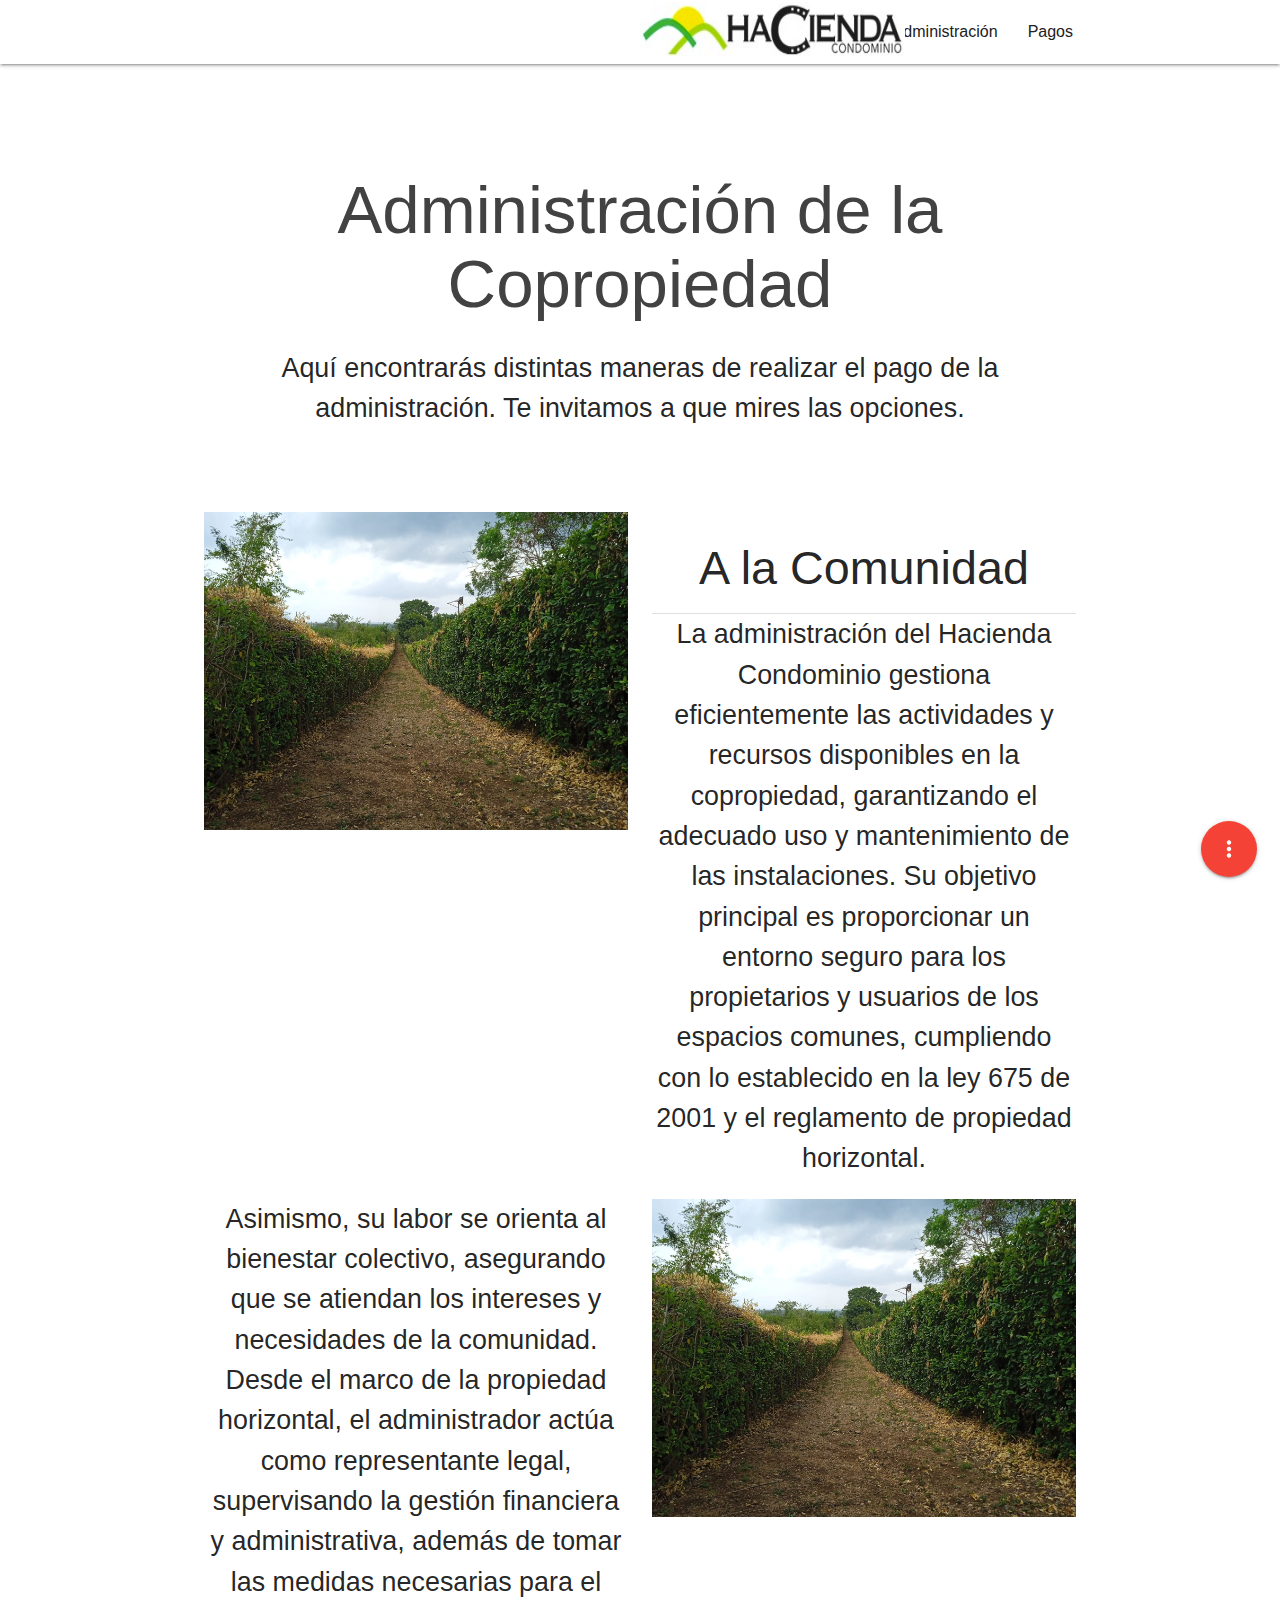
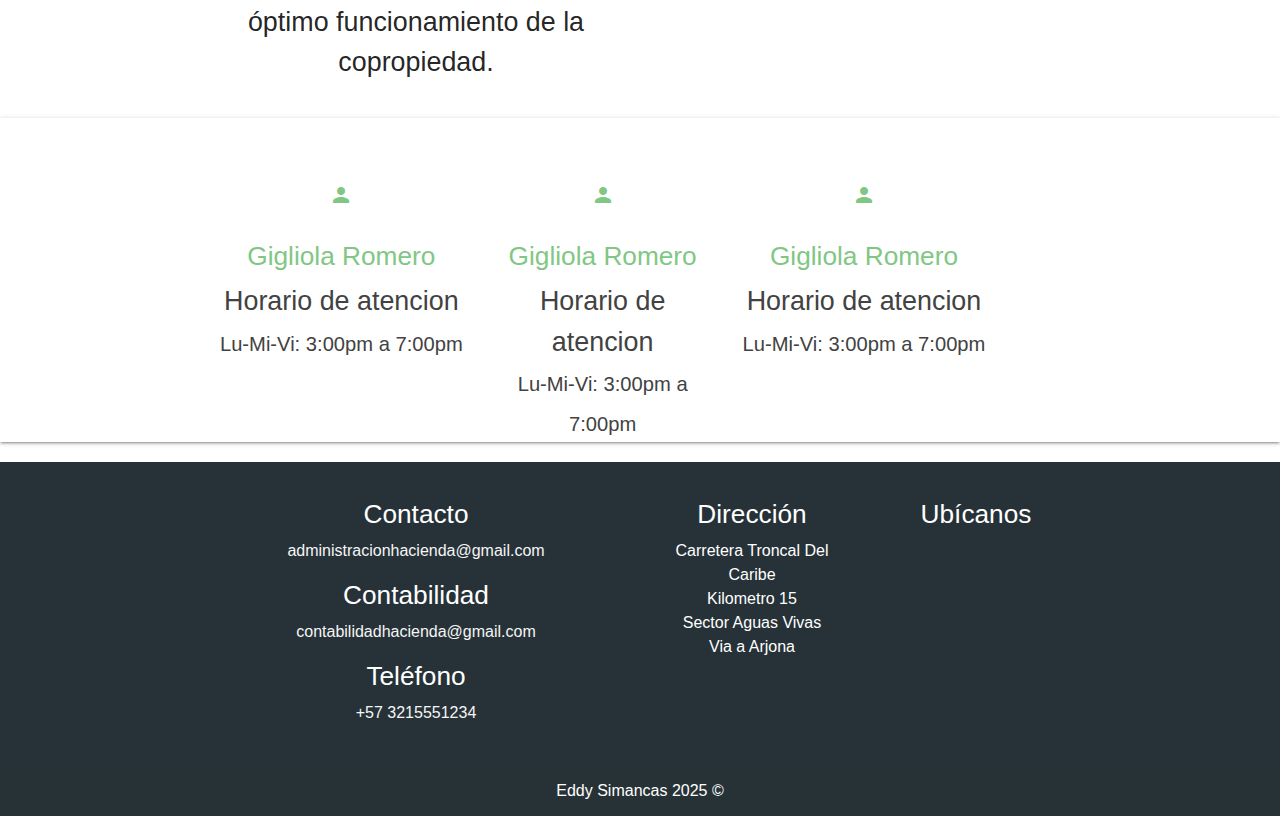
<file: administracion.html>
<!DOCTYPE html>
<html lang="en">
<head>
    <meta charset="UTF-8">
    <meta name="viewport" content="width=device-width, initial-scale=1.0">
    <link href="https://fonts.googleapis.com/icon?family=Material+Icons" rel="stylesheet">
    <link rel="stylesheet" href="./assets/css/materialize.css">
    <link rel="stylesheet" href="./assets/css/style.css">
    <title>Hacienda Condominio</title>
    <link rel="icon" type="image/jpg" href="./assets/img/lcono.jpg"/>
</head>
<body>
    <!-- Header section -->
    <header>
        <nav class="white " role="navigation">
            <div class="nav-wrapper container"><a href="index.html" class="brand-logo">
                <img class="responsive-img" src="./assets/img/logo.png" alt="Logo de la pagina web de hacienda condominio">
            </a>
              <ul class="right hide-on-med-and-down">
               <li><a class="grey-text text-darken-4" href="index.html">Inicio</a></li>
                <li><a class="grey-text text-darken-4" href="documentos.html">Documentos</a></li>
                <li><a class="grey-text text-darken-4 modal-trigger" href="administracion.html">Administración</a></li>
                <li><a class="grey-text text-darken-4" href="pagos.html">Pagos</a></li>               
              </ul>
        
              <ul id="nav-mobile" class="sidenav">
                <li><a class="grey-text text-darken-4" href="index.html">Inicio</a></li>
                <li><a class="grey-text text-darken-4" href="documentos.html">Documentos</a></li>
                <li><a class="grey-text text-darken-4" href="administracion.html">Administración</a></li>
                <li><a class="grey-text text-darken-4" href="pagos.html">Pagos</a></li>               
              </ul>
              <a href="#" data-target="nav-mobile" class="grey-text text-darken-4 sidenav-trigger"><i class="material-icons">menu</i></a>
            </div>
          </nav>
    </header>   
    <!-- Title Section -->
    <section class="section no-pad-bot hero">        
        <div class="container">
            <br><br>
            <h1 class="header center grey-text text-darken-3">Administración de la Copropiedad</h1>
             <div class="row center">
               <p class="header col s12 light flow-text">Aquí encontrarás distintas maneras de realizar el pago de la administración. Te invitamos a que mires las opciones.</p>            
             </div>         
            <br><br>              
        </div>              
    </section>
    <section class="section">
        <div class="container">
            <div class="row">
                <div class="col s12 m6">
                    <img class="responsive-img" src="./assets/img/bg.jpg" alt="">
                </div>
                <div class="col s12 m6">
                    <h3>A la Comunidad</h3>
                    <div class="divider"></div>
                    <p class="light flow-text">La administración del Hacienda Condominio gestiona eficientemente las actividades y recursos disponibles en la copropiedad, garantizando el adecuado uso y mantenimiento de las instalaciones. Su objetivo principal es proporcionar un entorno seguro para los propietarios y usuarios de los espacios comunes, cumpliendo con lo establecido en la ley 675 de 2001 y el reglamento de propiedad horizontal.</p>
                </div>
            </div>
            <div class="row">
                <div class="col s12 m6">
                    <p class="light flow-text">Asimismo, su labor se orienta al bienestar colectivo, asegurando que se atiendan los intereses y necesidades de la comunidad. Desde el marco de la propiedad horizontal, el administrador actúa como representante legal, supervisando la gestión financiera y administrativa, además de tomar las medidas necesarias para el óptimo funcionamiento de la copropiedad.</p>
                </div>
                <div class="col s12 m6">
                    <img class="responsive-img" src="./assets/img/bg.jpg" alt="">
                </div>                
            </div>
        </div>
    </section>
    <section class="administracion z-depth-1">
        <div class="container">
            <div class="row">
                <div class="col s12 m4">
                    <div class="icon-block">
                        <h2 class="center green-text text-lighten-2"><i class="material-icons">person</i></h2>
                        <h5 class="center green-text text-lighten-2">Gigliola Romero</h5>                         
                        <p class="light center grey-text text-darken-3 flow-text">
                            Horario de atencion
                            <br>
                            <small>Lu-Mi-Vi: 3:00pm a 7:00pm </small>
                        </p>                       
                    </div>
                </div>
                <div class="col s12 m4 l3">
                    <div class="icon-block">
                        <h2 class="center green-text text-lighten-2"><i class="material-icons">person</i></h2>
                        <h5 class="center green-text text-lighten-2">Gigliola Romero</h5>                         
                        <p class="light center grey-text text-darken-3 flow-text">
                            Horario de atencion
                            <br>
                            <small>Lu-Mi-Vi: 3:00pm a 7:00pm </small>
                        </p>                      
                    </div>
                </div>
                <div class="col s12 m4">
                    <div class="icon-block">
                        <h2 class="center green-text text-lighten-2"><i class="material-icons">person</i></h2>
                        <h5 class="center green-text text-lighten-2">Gigliola Romero</h5>                         
                        <p class="light center grey-text text-darken-3 flow-text">
                            Horario de atencion
                            <br>
                            <small>Lu-Mi-Vi: 3:00pm a 7:00pm </small>
                        </p>                       
                    </div>
                </div>
            </div>

        </div>
    </section>
    
    
   
   

     <div class="fixed-action-btn">
        <a class="btn-floating btn-large red">
          <i class="large material-icons">more_vert</i>
        </a>
        <ul>
          <li><a href="#modal1" data-position="left" data-tooltip="Miembros del Consejo" class="btn tooltipped btn-floating modal-trigger red"><i class="material-icons">group</i></a></li>
          <li><a href="#modal2" data-position="left" data-tooltip="Directorio del Sector" class="btn modal-trigger tooltipped btn-floating yellow darken-1"><i class="material-icons">store_mall_directory</i></a></li>
          <li><a href="#modal3" data-position="left" data-tooltip="Puerta de Ingreso" class="btn tooltipped btn-floating green modal-trigger"><i class="material-icons">directions_car</i></a></li>
          <li><a data-position="left" data-tooltip="Anuncios Parroquiales" class="btn tooltipped btn-floating blue"><i class="material-icons">dvr</i></a></li>
        </ul>
     </div>
    
    <!-- Modal Consejo -->
  <div id="modal1" class="modal modal bottom-sheet">
    <div class="modal-content">
      <h4>Miembros del Consejo</h4>
      <ul class="collection">
        <li class="collection-item avatar">
          <img src="./assets/img/avatar_female.png" alt="" class="circle">
          <span class="title">Milena Casadiegos</span>
          <p>Presidenta del Consejo</p>          
        </li>
        <li class="collection-item avatar">
          <img src="./assets/img/avatar_male.png" alt="" class="circle">
          <span class="title">Alfonso Simancas</span>
          <p>Consejero</p>        
        </li>
        <li class="collection-item avatar">
          <img src="./assets/img/avatar_male.png" alt="" class="circle">
          <span class="title">Lupita Rios</span>
          <p>Consejera</p>
        </li>
        <li class="collection-item avatar">
         <img src="./assets/img/avatar_male.png" alt="" class="circle">
          <span class="title">Felipe (El Perro)</span>
          <p>Consejero</p>        
        </li>
      </ul>
    </div>    
  </div>
  <!-- Modal Directorio -->
   <div id="modal2" class="modal paginas-amarillas">
    <div class="modal-content">      
      <h4>Restaurantes</h4>
      <ul class="collection">
        <li class="collection-item avatar">
          <img src="./assets/img/pizza.png" alt="icono de pizzeria" class="circle">
          <span class="title"><strong>Pizzeria Portobello</strong></span>                
          <p>Telefono: 6561606</p>          
        </li>
         <li class="collection-item avatar">
          <img src="./assets/img/pizza.png" alt="icono de pizzeria" class="circle">
          <span class="title"><strong>Pizzeria la Granjita</strong></span>                
          <p>Telefono: 315-645-0039</p>          
        </li>
      </ul>
     <h4>Salud</h4>
      <ul class="collection">
        <li class="collection-item avatar">
          <img src="./assets/img/hospital.png" alt="icono de pizzeria" class="circle">
          <span class="title"><strong>Drogería La Botica</strong></span>                
          <p>Telefono: 6561606</p>          
        </li>
        <li class="collection-item avatar">
          <img src="./assets/img/cruz_azul.png" alt="icono de Veterinaria cruz azul" class="circle">
          <span class="title"><strong>Veterinaria Cruz Azul</strong></span>                
          <p>Telefono: 304-348-0032</p>          
        </li>
        <li class="collection-item avatar">
          <img src="./assets/img/pet_city.png" alt="icono de Veterinaria Pet City" class="circle">
          <span class="title"><strong>Veterinaria Pet city</strong></span>                
          <p>Telefono: 301-481-8570</p>          
        </li>
      </ul>
    
       <h4>Hogar</h4>
      <ul class="collection">
        <li class="collection-item avatar">
          <img src="./assets/img/ferreteria.png" alt="icono de ferreteria" class="circle">
          <span class="title"><strong>Ferreteria De Jesus</strong></span>                
          <p>Telefono: 300-691-3941</p>          
        </li>
      </ul>
     
    </div>
    <div class="modal-footer">
      <a href="#!" class="modal-close waves-effect waves-green btn-flat">Cerrar</a>
    </div>
  </div>
  <!-- Modal Porteria de Ingreso -->
    <div id="modal3" class="modal">
    <div class="modal-content">
      <article id="puerta_ingreso"></article>    
    </div>
    <div class="modal-footer">
      <a href="#!" class="modal-close waves-effect waves-green btn-flat">Cerrar</a>
    </div>
  </div>
    <footer class="page-footer blue-grey darken-4">
        <div class="container">
          <div class="row">
            <div class="col l6 s12">
              <h5 class="white-text">Contacto</h5>
              <p class="grey-text text-lighten-4">administracionhacienda@gmail.com</p>  
              <h5 class="white-text">Contabilidad</h5>
              <p class="grey-text text-lighten-4">contabilidadhacienda@gmail.com</p> 
              <h5 class="white-text">Teléfono</h5>
              <p class="grey-text text-lighten-4">+57 3215551234</p>
            </div>
            <div class="col l3 s12">
              <h5 class="white-text">Dirección</h5>
              <ul>
                <li class="white-text">Carretera Troncal Del Caribe</li>
                <li class="white-text">Kilometro 15</li>
                <li class="white-text">Sector Aguas Vivas</li>
                <li class="white-text">Via a Arjona</li>
              </ul>
            </div>
            <div class="col l3 s12">
              <h5 class="white-text">Ubícanos</h5>
              <iframe src="https://www.google.com/maps/embed?pb=!1m18!1m12!1m3!1d5551.6608249855935!2d-75.38317506367126!3d10.292410138644955!2m3!1f0!2f0!3f0!3m2!1i1024!2i768!4f13.1!3m3!1m2!1s0x8ef6207cf1e75789%3A0xe797fca4fbbe403d!2sHacienda%20Condominio!5e0!3m2!1ses-419!2sco!4v1745722553263!5m2!1ses-419!2sco" width="250" height="200" style="border:0;" allowfullscreen="" loading="lazy" referrerpolicy="no-referrer-when-downgrade"></iframe>
            </div>
          </div>    
        </div>
        <div class="footer-copyright">
          <div class="container">
            <p class="white-text">Eddy Simancas 2025 &copy;</p>
          </div>
        </div>
      </footer>
    






    <!-- Script files -->
    <script src="./assets/js/jquery-3.7.1.min.js"></script>
    <script src="./assets/js/materialize.js"></script>
    <script src="./assets/js/init.js"></script>

</body>
</html>
</file>
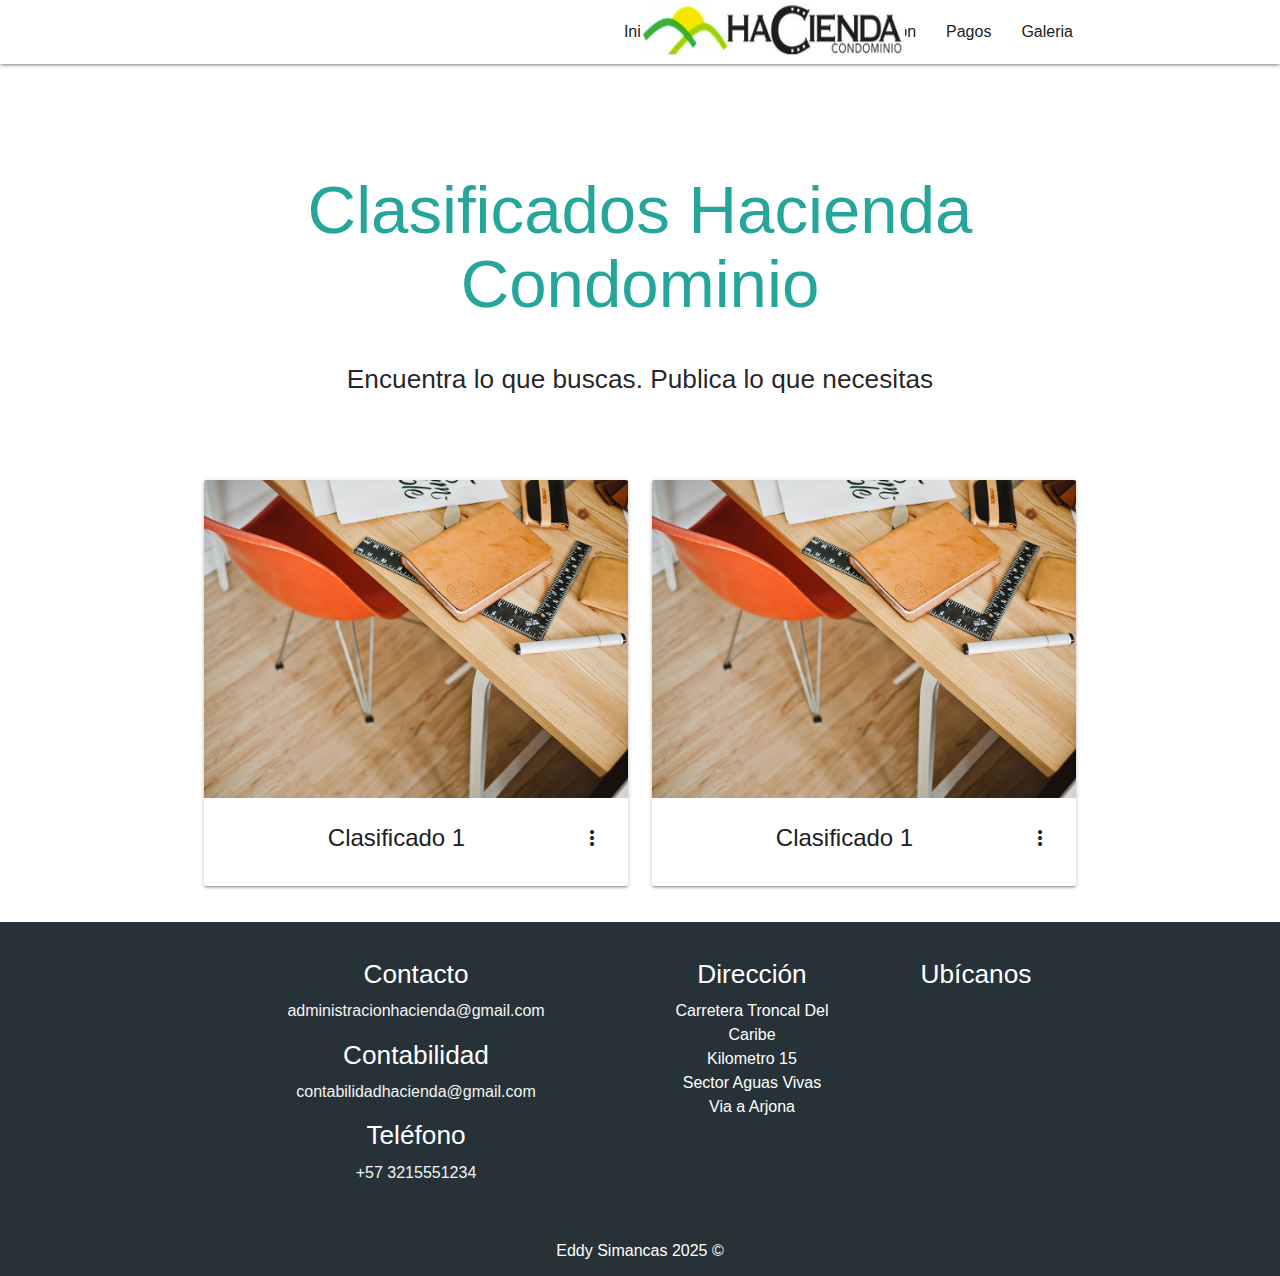
<file: clasificados.html>
<!DOCTYPE html>
<html lang="es">
  <head>
      <meta charset="UTF-8">
      <meta name="viewport" content="width=device-width, initial-scale=1.0">
      <link href="https://fonts.googleapis.com/icon?family=Material+Icons" rel="stylesheet">
      <link rel="stylesheet" href="./assets/css/materialize.css">
      <link rel="stylesheet" href="./assets/css/style.css">
      <title>Hacienda Condominio</title>
      <link rel="icon" type="image/jpg" href="./assets/img/lcono.jpg"/>
  </head>
  <body>
     <!-- Header section -->
    <header>
        <nav class="white " role="navigation">
            <div class="nav-wrapper container"><a href="index.html" class="brand-logo">
                <img class="responsive-img" src="./assets/img/logo.png" alt="Logo de la pagina web de hacienda condominio">
            </a>
              <ul class="right hide-on-med-and-down">
                <li><a class="grey-text text-darken-4" href="index.html">Inicio</a></li>
                <li><a class="grey-text text-darken-4" href="documentos.html">Documentos</a></li>
                <li><a class="grey-text text-darken-4 modal-trigger" href="administracion.html">Administración</a></li>
                <li><a class="grey-text text-darken-4" href="pagos.html">Pagos</a></li>        
                <li><a class="grey-text text-darken-4" href="galeria.html">Galeria</a></li>           
              </ul>
        
              <ul id="nav-mobile" class="sidenav">
                <li><a class="grey-text text-darken-4" href="index.html">Inicio</a></li>
                <li><a class="grey-text text-darken-4" href="documentos.html">Documentos</a></li>
                <li><a class="grey-text text-darken-4" href="administracion.html">Administración</a></li>
                <li><a class="grey-text text-darken-4" href="pagos.html">Pagos</a></li>        
                <li><a class="grey-text text-darken-4" href="galeria.html">Galeria</a></li>       
              </ul>
              <a href="#" data-target="nav-mobile" class="grey-text text-darken-4 sidenav-trigger"><i class="material-icons">menu</i></a>
            </div>
          </nav>
    </header>   
    <section class="section no-pad-bot" id="index-banner">     
        <div class="container">
          <br><br>
          <h1 class="header center teal-text text-lighten-1">Clasificados Hacienda Condominio</h1>
          <div class="row center">
            <h5 class="header col s12 light">Encuentra lo que buscas. Publica lo que necesitas</h5>            
          </div>         
          <br><br>       
        </div>    
    </section>
    <section>
      <div class="container">
        <div class="row">
          <div class="col s12 m6 l6">
              <div class="card">
                <div class="card-image waves-effect waves-block waves-light">
                  <img class="activator" src="./assets/img/office.jpg">
                </div>
                <div class="card-content">
                  <span class="card-title activator grey-text text-darken-4">Clasificado 1<i class="material-icons right">more_vert</i></span>                 
                </div>
                <div class="card-reveal">
                  <span class="card-title grey-text text-darken-4">Clasificado 1<i class="material-icons right">close</i></span>
                  <p>Here is some more information about this product that is only revealed once clicked on.</p>
                </div>
              </div>
          </div>
          <div class="col s12 m6 l6">
              <div class="card">
                <div class="card-image waves-effect waves-block waves-light">
                  <img class="activator" src="./assets/img/office.jpg">
                </div>
                <div class="card-content">
                  <span class="card-title activator grey-text text-darken-4">Clasificado 1<i class="material-icons right">more_vert</i></span>                 
                </div>
                <div class="card-reveal">
                  <span class="card-title grey-text text-darken-4">Clasificado 1<i class="material-icons right">close</i></span>
                  <p>Here is some more information about this product that is only revealed once clicked on.</p>
                </div>
              </div>
          </div>
        </div>
      </div>
    </section>
    <footer class="page-footer blue-grey darken-4">
        <div class="container">
          <div class="row">
            <div class="col l6 s12">
              <h5 class="white-text">Contacto</h5>
              <p class="grey-text text-lighten-4">administracionhacienda@gmail.com</p>  
              <h5 class="white-text">Contabilidad</h5>
              <p class="grey-text text-lighten-4">contabilidadhacienda@gmail.com</p> 
              <h5 class="white-text">Teléfono</h5>
              <p class="grey-text text-lighten-4">+57 3215551234</p>
            </div>
            <div class="col l3 s12">
              <h5 class="white-text">Dirección</h5>
              <ul>
                <li class="white-text">Carretera Troncal Del Caribe</li>
                <li class="white-text">Kilometro 15</li>
                <li class="white-text">Sector Aguas Vivas</li>
                <li class="white-text">Via a Arjona</li>
              </ul>
            </div>
            <div class="col l3 s12">
              <h5 class="white-text">Ubícanos</h5>
              <iframe src="https://www.google.com/maps/embed?pb=!1m18!1m12!1m3!1d5551.6608249855935!2d-75.38317506367126!3d10.292410138644955!2m3!1f0!2f0!3f0!3m2!1i1024!2i768!4f13.1!3m3!1m2!1s0x8ef6207cf1e75789%3A0xe797fca4fbbe403d!2sHacienda%20Condominio!5e0!3m2!1ses-419!2sco!4v1745722553263!5m2!1ses-419!2sco" width="250" height="200" style="border:0;" allowfullscreen="" loading="lazy" referrerpolicy="no-referrer-when-downgrade"></iframe>
            </div>
          </div>    
        </div>
        <div class="footer-copyright">
          <div class="container">
            <p class="white-text">Eddy Simancas 2025 &copy;</p>
          </div>
        </div>
      </footer>

    
    <!-- Script files -->
    <script src="./assets/js/jquery-3.7.1.min.js"></script>
    <script src="./assets/js/materialize.js"></script>
    <script src="./assets/js/init.js"></script>
  </body>
</html>
</file>
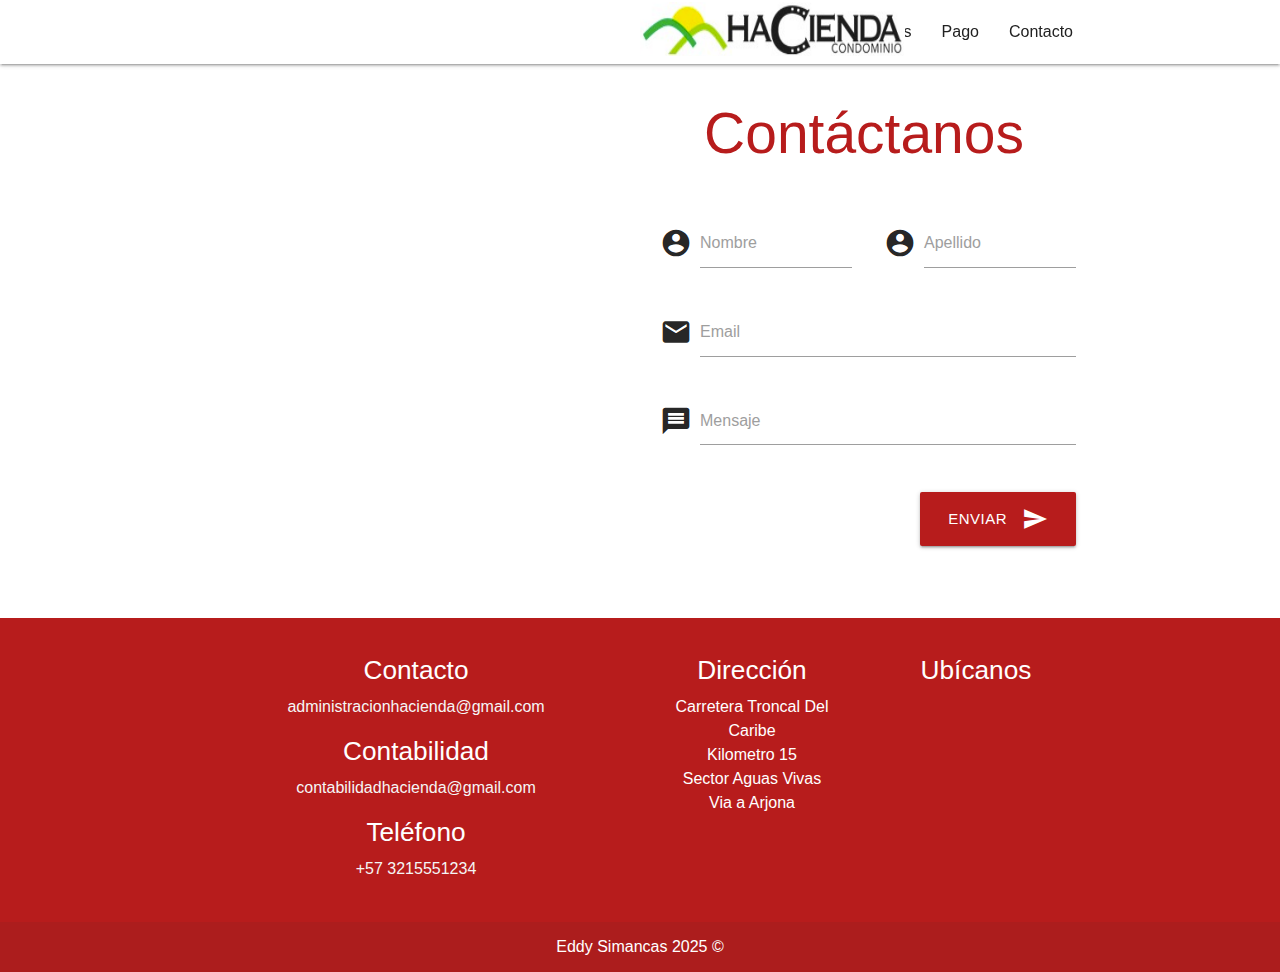
<file: contacto.html>
<!DOCTYPE html>
<html lang="es">
<head>
    <meta charset="UTF-8">
    <meta name="viewport" content="width=device-width, initial-scale=1.0">
    <link href="https://fonts.googleapis.com/icon?family=Material+Icons" rel="stylesheet">
    <link rel="stylesheet" href="./assets/css/materialize.css">
    <link rel="stylesheet" href="./assets/css/style.css">
    <title>Hacienda Condominio</title>
    <link rel="icon" type="image/jpg" href="./assets/img/lcono.jpg"/>
</head>
<body>
    <!-- Header section -->
    <header class="navbar-fixed">
        <nav class="white" role="navigation">
            <div class="nav-wrapper container"><a href="index.html" class="brand-logo">
                <img class="responsive-img" src="./assets/img/logo.png" alt="Logo de la pagina web de hacienda condominio">
            </a>
              <ul class="right hide-on-med-and-down">
                <li><a class="grey-text text-darken-4" href="index.html">Inicio</a></li>
                <li><a class="grey-text text-darken-4" href="noticias.html">Noticias</a></li>
                <li><a class="grey-text text-darken-4" href="pagos.html">Pago</a></li>
                <li><a class="grey-text text-darken-4" href="contacto.html">Contacto</a></li>
              </ul>
        
              <ul id="nav-mobile" class="sidenav">
                <li><a class="grey-text text-darken-4" href="index.html">Inicio</a></li>
                <li><a class="grey-text text-darken-4" href="noticias.html">Noticias</a></li>
                <li><a class="grey-text text-darken-4" href="pagos.html">Pago</a></li>
                <li><a class="grey-text text-darken-4" href="contacto.html">Contacto</a></li>
              </ul>
              <a href="#" data-target="nav-mobile" class="grey-text text-darken-4 sidenav-trigger"><i class="material-icons">menu</i></a>
            </div>
          </nav>
    </header>
    <main>
      <div class="container">
        <div class="row">
          <div class="col s12 m6 contact-container hide-on-small-only">
          
          </div>
          <div class="col s12 m6">
            <h2 class="red-text text-darken-4">Contáctanos</h2>
            <form class="section contact-form" action="#" method="POST">
              <div class="row">
                  <div class="input-field col s12 m6">
                      <i class="material-icons prefix">account_circle</i>
                      <input type="text" id="nombre" class="validate" required>
                      <label for="nombre">Nombre</label>                        
                  </div>                    
                  <div class="input-field col s12 m6">
                      <i class="material-icons prefix">account_circle</i>
                      <input type="text" id="apellido" class="validate" required>
                      <label for="apellido">Apellido</label>
                  </div>
                  <div class="input-field col s12">
                      <i class="material-icons prefix">email</i>
                      <input type="email" id="email" class="validate" required>
                      <label for="email">Email</label>
                  </div>
                  <div class="input-field col s12">
                      <i class="material-icons prefix">message</i>
                      <textarea id="mensaje" name="mensaje" class="materialize-textarea"></textarea>
                      <label for="mensaje">Mensaje</label>
                  </div>
                  <div class="input-field col s12 right-align">
                      <button class="red darken-4 btn waves-effect waves-light btn-large" type="submit" name="action">Enviar
                          <i class=" material-icons right">send</i>
                      </button>
                  </div>
              </div>                    
          </form>
          </div>       
        </div>
      </div>
    </main>
    
    
    <!-- footer design -->
    <footer class="page-footer red darken-4">
        <div class="container">
          <div class="row">
            <div class="col l6 s12">
              <h5 class="white-text">Contacto</h5>
              <p class="grey-text text-lighten-4">administracionhacienda@gmail.com</p>  
              <h5 class="white-text">Contabilidad</h5>
              <p class="grey-text text-lighten-4">contabilidadhacienda@gmail.com</p> 
              <h5 class="white-text">Teléfono</h5>
              <p class="grey-text text-lighten-4">+57 3215551234</p>

            </div>
            <div class="col l3 s12">
              <h5 class="white-text">Dirección</h5>
              <ul>
                <li class="white-text">Carretera Troncal Del Caribe</li>
                <li class="white-text">Kilometro 15</li>
                <li class="white-text">Sector Aguas Vivas</li>
                <li class="white-text">Via a Arjona</li>
              </ul>
            </div>
            <div class="col l3 s12">
              <h5 class="white-text">Ubícanos</h5>
              <iframe src="https://www.google.com/maps/embed?pb=!1m18!1m12!1m3!1d5551.6608249855935!2d-75.38317506367126!3d10.292410138644955!2m3!1f0!2f0!3f0!3m2!1i1024!2i768!4f13.1!3m3!1m2!1s0x8ef6207cf1e75789%3A0xe797fca4fbbe403d!2sHacienda%20Condominio!5e0!3m2!1ses-419!2sco!4v1745722553263!5m2!1ses-419!2sco" width="250" height="200" style="border:0;" allowfullscreen="" loading="lazy" referrerpolicy="no-referrer-when-downgrade"></iframe>
            </div>
          </div>    
        </div>
        <div class="footer-copyright">
          <div class="container">
            <p class="white-text">Eddy Simancas 2025 &copy;</p>
          </div>
        </div>
      </footer>
    






    <!-- Script files -->
    <script src="./assets/js/jquery-3.7.1.min.js"></script>
    <script src="./assets/js/materialize.js"></script>
    <script src="./assets/js/init.js"></script>

</body>
</html>
</file>
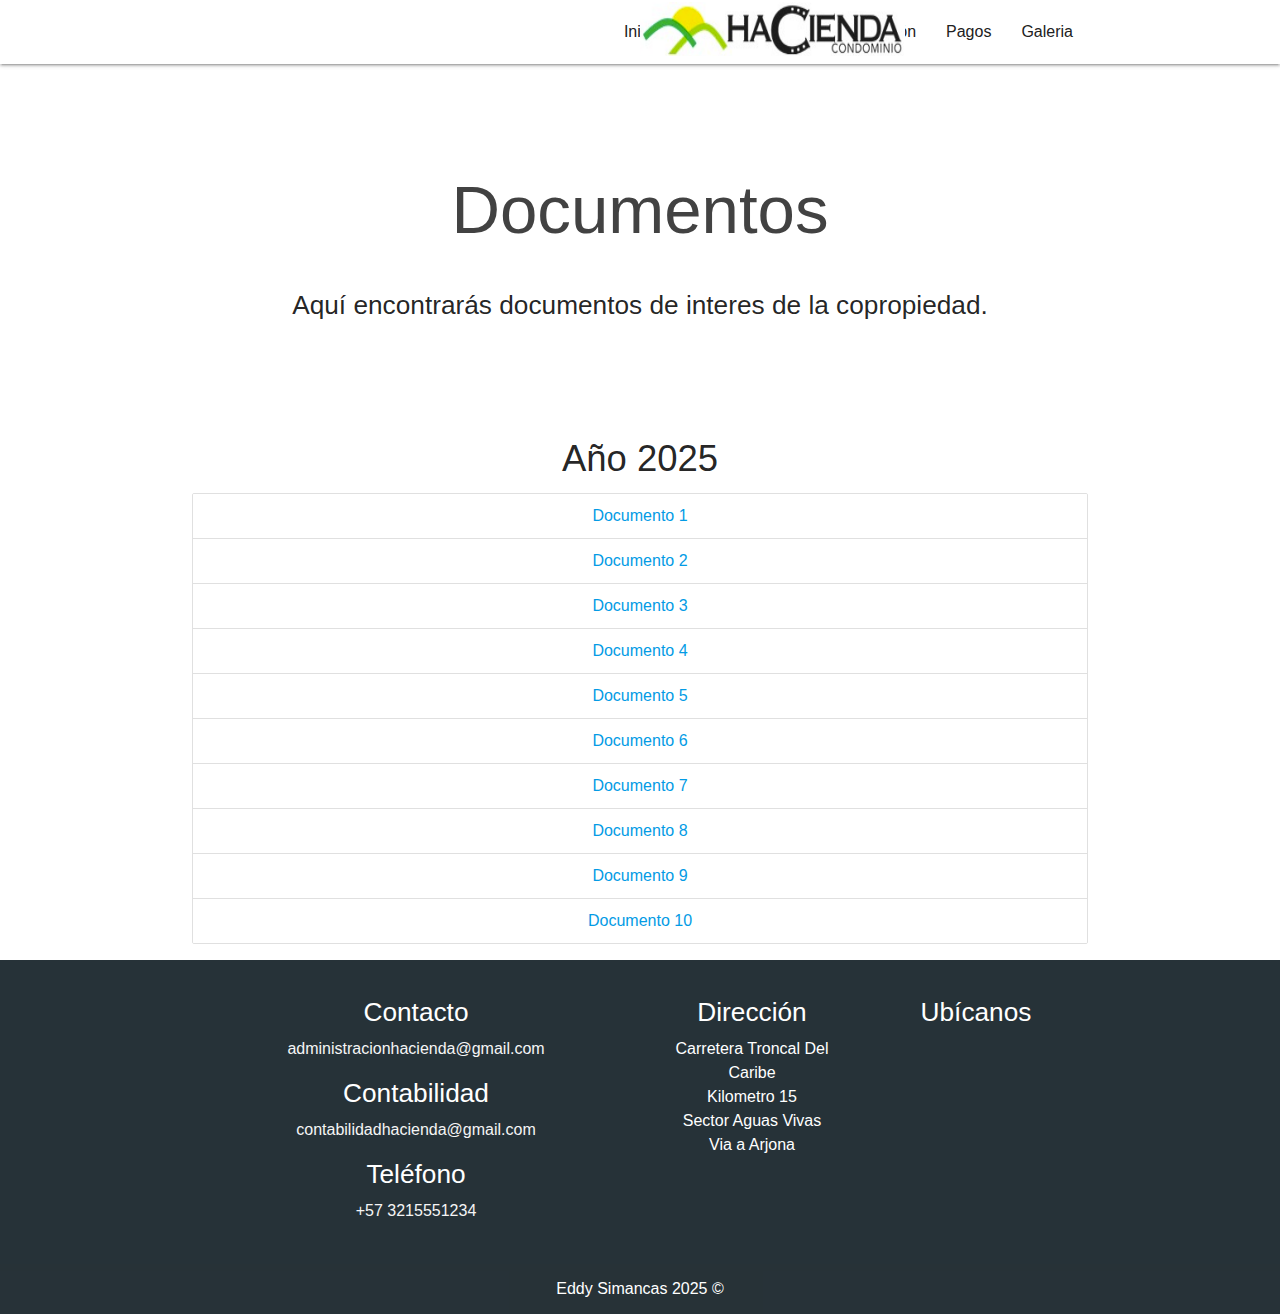
<file: documentos.html>
<!DOCTYPE html>
<html lang="es">
<head>
    <meta charset="UTF-8">
    <meta name="viewport" content="width=device-width, initial-scale=1.0">
    <link href="https://fonts.googleapis.com/icon?family=Material+Icons" rel="stylesheet">
    <link rel="stylesheet" href="./assets/css/materialize.css">
    <link rel="stylesheet" href="./assets/css/style.css">
    <title>Pagos Hacienda Condominio</title>
    <link rel="icon" type="image/jpg" href="./assets/img/lcono.jpg"/>
</head>
<body>
     <!-- Header section -->
    <header>
        <nav class="white" role="navigation">
            <div class="nav-wrapper container"><a href="index.html" class="brand-logo">
                <img class="responsive-img" src="./assets/img/logo.png" alt="Logo de la pagina web de hacienda condominio">
            </a>
              <ul class="right hide-on-med-and-down">
                <li><a class="grey-text text-darken-4" href="index.html">Inicio</a></li>
                <li><a class="grey-text text-darken-4" href="documentos.html">Documentos</a></li>
                <li><a class="grey-text text-darken-4 modal-trigger" href="administracion.html">Administración</a></li>
                <li><a class="grey-text text-darken-4" href="pagos.html">Pagos</a></li> 
                <li><a class="grey-text text-darken-4" href="galeria.html">Galeria</a></li>              
              </ul>
        
              <ul id="nav-mobile" class="sidenav">
                <li><a class="grey-text text-darken-4" href="index.html">Inicio</a></li>
                <li><a class="grey-text text-darken-4" href="documentos.html">Documentos</a></li>
                <li><a class="grey-text text-darken-4" href="administracion.html">Administración</a></li>
                <li><a class="grey-text text-darken-4" href="pagos.html">Pagos</a></li>
                <li><a class="grey-text text-darken-4" href="galeria.html">Galeria</a></li>               
              </ul>
              <a href="#" data-target="nav-mobile" class="grey-text text-darken-4 sidenav-trigger"><i class="material-icons">menu</i></a>
            </div>
          </nav>          
    </header>
      <!-- Title Section -->
    <section class="section">        
        <div class="container">
            <br><br>
            <h1 class="header center grey-text text-darken-3">Documentos</h1>
             <div class="row center">
               <h5 class="header col s12 light">Aquí encontrarás documentos de interes de la copropiedad.</h5>            
             </div>         
            <br><br>              
        </div>              
    </section>
    <section>
      <div class="container">
        <h4 class="center-align">Año 2025</h4>
        <ul class="collection">
            <li class="collection-item"><a href="./documents/doc1.pdf">Documento 1</a></li>
            <li class="collection-item"><a href="./documents/doc2.pdf">Documento 2</a></li>
            <li class="collection-item"><a href="./documents/doc3.pdf">Documento 3</a></li>
            <li class="collection-item"><a href="./documents/doc4.pdf">Documento 4</a></li>
            <li class="collection-item"><a href="./documents/doc5.pdf">Documento 5</a></li>
            <li class="collection-item"><a href="./documents/doc6.pdf">Documento 6</a></li>
            <li class="collection-item"><a href="./documents/doc7.pdf">Documento 7</a></li>
            <li class="collection-item"><a href="./documents/doc8.pdf">Documento 8</a></li>
            <li class="collection-item"><a href="./documents/doc9.pdf">Documento 9</a></li>
            <li class="collection-item"><a href="./documents/doc10.pdf">Documento 10</a></li>
        </ul>
    </div>
    </section>
    
      <!-- Modal Consejo -->
  <div id="modal1" class="modal modal bottom-sheet">
    <div class="modal-content">
      <h4>Miembros del Consejo</h4>
      <ul class="collection">
        <li class="collection-item avatar">
          <img src="./assets/img/avatar_female.png" alt="" class="circle">
          <span class="title">Milena Casadiegos</span>
          <p>Presidenta del Consejo</p>          
        </li>
        <li class="collection-item avatar">
          <img src="./assets/img/avatar_male.png" alt="" class="circle">
          <span class="title">Alfonso Simancas</span>
          <p>Consejero</p>        
        </li>
        <li class="collection-item avatar">
          <img src="./assets/img/avatar_male.png" alt="" class="circle">
          <span class="title">Lupita Rios</span>
          <p>Consejera</p>
        </li>
        <li class="collection-item avatar">
         <img src="./assets/img/avatar_male.png" alt="" class="circle">
          <span class="title">Felipe (El Perro)</span>
          <p>Consejero</p>        
        </li>
      </ul>
    </div>    
  </div>
  <!-- Modal Directorio -->
   <div id="modal2" class="modal paginas-amarillas">
    <div class="modal-content">      
      <h4>Restaurantes</h4>
      <ul class="collection">
        <li class="collection-item avatar">
          <img src="./assets/img/pizza.png" alt="icono de pizzeria" class="circle">
          <span class="title"><strong>Pizzeria Portobello</strong></span>                
          <p>Telefono: 6561606</p>          
        </li>
         <li class="collection-item avatar">
          <img src="./assets/img/pizza.png" alt="icono de pizzeria" class="circle">
          <span class="title"><strong>Pizzeria la Granjita</strong></span>                
          <p>Telefono: 315-645-0039</p>          
        </li>
      </ul>
     <h4>Salud</h4>
      <ul class="collection">
        <li class="collection-item avatar">
          <img src="./assets/img/hospital.png" alt="icono de pizzeria" class="circle">
          <span class="title"><strong>Drogería La Botica</strong></span>                
          <p>Telefono: 6561606</p>          
        </li>
        <li class="collection-item avatar">
          <img src="./assets/img/cruz_azul.png" alt="icono de Veterinaria cruz azul" class="circle">
          <span class="title"><strong>Veterinaria Cruz Azul</strong></span>                
          <p>Telefono: 304-348-0032</p>          
        </li>
        <li class="collection-item avatar">
          <img src="./assets/img/pet_city.png" alt="icono de Veterinaria Pet City" class="circle">
          <span class="title"><strong>Veterinaria Pet city</strong></span>                
          <p>Telefono: 301-481-8570</p>          
        </li>
      </ul>
    
       <h4>Hogar</h4>
      <ul class="collection">
        <li class="collection-item avatar">
          <img src="./assets/img/ferreteria.png" alt="icono de ferreteria" class="circle">
          <span class="title"><strong>Ferreteria De Jesus</strong></span>                
          <p>Telefono: 300-691-3941</p>          
        </li>
      </ul>
     
    </div>
    <div class="modal-footer">
      <a href="#!" class="modal-close waves-effect waves-green btn-flat">Cerrar</a>
    </div>
  </div>
  <!-- Modal Porteria de Ingreso -->
    <div id="modal3" class="modal">
    <div class="modal-content">
      <article id="puerta_ingreso"></article>    
    </div>
    <div class="modal-footer">
      <a href="#!" class="modal-close waves-effect waves-green btn-flat">Cerrar</a>
    </div>
  </div>
    <footer class="page-footer blue-grey darken-4">
        <div class="container">
          <div class="row">
            <div class="col l6 s12">
              <h5 class="white-text">Contacto</h5>
              <p class="grey-text text-lighten-4">administracionhacienda@gmail.com</p>  
              <h5 class="white-text">Contabilidad</h5>
              <p class="grey-text text-lighten-4">contabilidadhacienda@gmail.com</p> 
              <h5 class="white-text">Teléfono</h5>
              <p class="grey-text text-lighten-4">+57 3215551234</p>
            </div>
            <div class="col l3 s12">
              <h5 class="white-text">Dirección</h5>
              <ul>
                <li class="white-text">Carretera Troncal Del Caribe</li>
                <li class="white-text">Kilometro 15</li>
                <li class="white-text">Sector Aguas Vivas</li>
                <li class="white-text">Via a Arjona</li>
              </ul>
            </div>
            <div class="col l3 s12">
              <h5 class="white-text">Ubícanos</h5>
              <iframe src="https://www.google.com/maps/embed?pb=!1m18!1m12!1m3!1d5551.6608249855935!2d-75.38317506367126!3d10.292410138644955!2m3!1f0!2f0!3f0!3m2!1i1024!2i768!4f13.1!3m3!1m2!1s0x8ef6207cf1e75789%3A0xe797fca4fbbe403d!2sHacienda%20Condominio!5e0!3m2!1ses-419!2sco!4v1745722553263!5m2!1ses-419!2sco" width="250" height="200" style="border:0;" allowfullscreen="" loading="lazy" referrerpolicy="no-referrer-when-downgrade"></iframe>
            </div>
          </div>    
        </div>
        <div class="footer-copyright">
          <div class="container">
            <p class="white-text">Eddy Simancas 2025 &copy;</p>
          </div>
        </div>
      </footer>
    

     <!-- Script files -->
     <script src="./assets/js/jquery-3.7.1.min.js"></script>
     <script src="./assets/js/materialize.js"></script>
     <script src="./assets/js/init.js"></script>
</body>
</html>
</file>
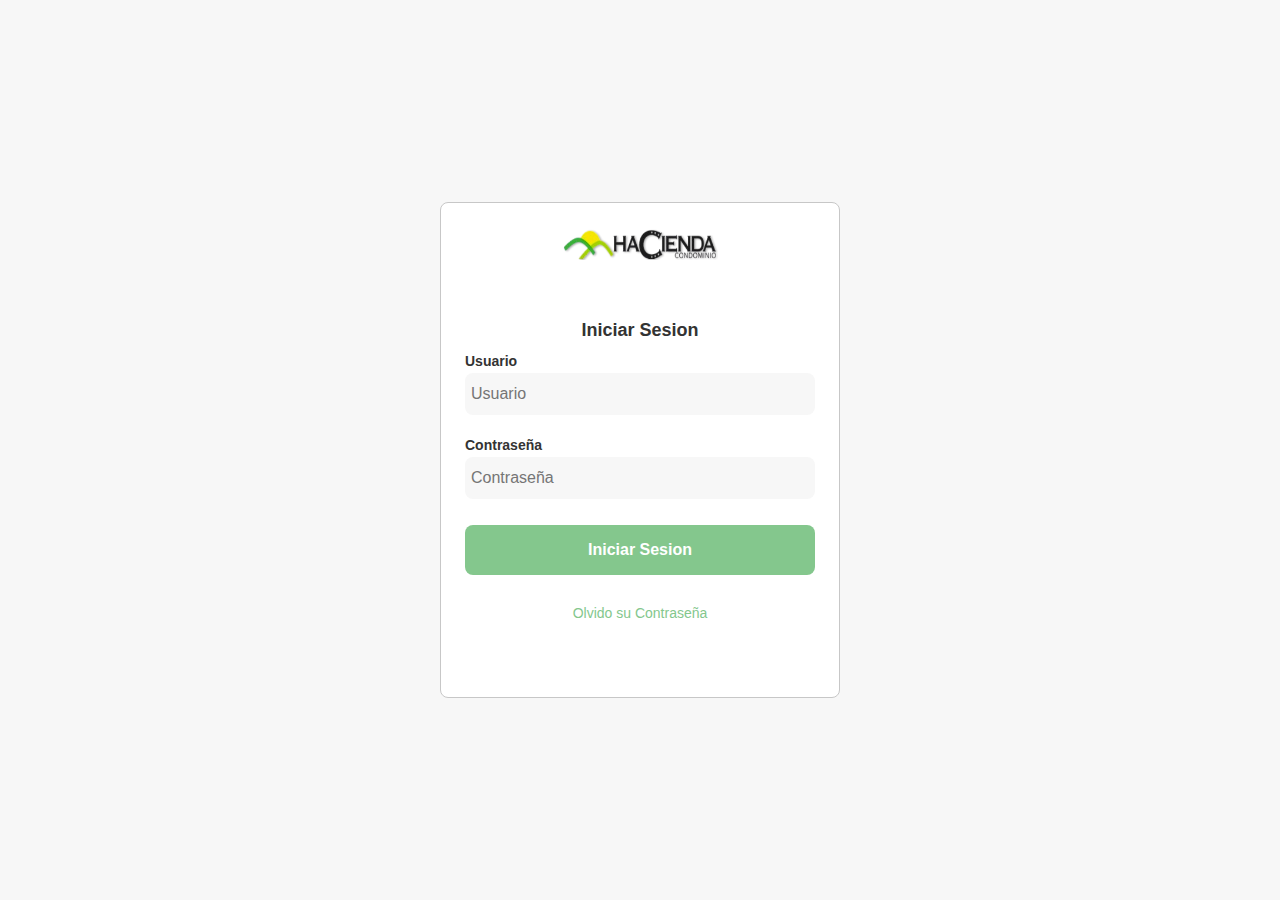
<file: login.html>
<!DOCTYPE html>
<html lang="en">
<head>
    <meta charset="UTF-8">
    <meta name="viewport" content="width=device-width, initial-scale=1.0">
    <link rel="stylesheet" href="assets/css/login.css">
    <!-- <link rel="icon" href="assets/img/icon.jpg" type="image/x-icon"> -->
    <title>Login Hacienda</title> 
</head>
<body>        
    <div class="login">
        <div class="form-container">
            <img src="assets/img/logo_rm.png" alt="logo" class="logo">            
            <h1 class="title">Iniciar Sesion</h1>

            <form action="/"class="form">  
                <label for="usuario" class="label">Usuario</label>             
                <input type="text" name="usuario" placeholder="Usuario" class="input input-email" required>     
                
                <label for="password" class="label">Contraseña</label>
                <input type="password" name="password" placeholder="Contraseña" class="input input-password" required>

                <span id="input_error"></span>
                <input type="submit" name="enviar" value="Iniciar Sesion" class="primary-button login-button">
                <a href="/">Olvido su Contraseña</a>
            </form>
        </div>       
    </div>   
    <script>
        window.onload = function() {
            document.getElementsByClassName("usuario").focus();
        };
    </script>     
</body>
</html>
</file>
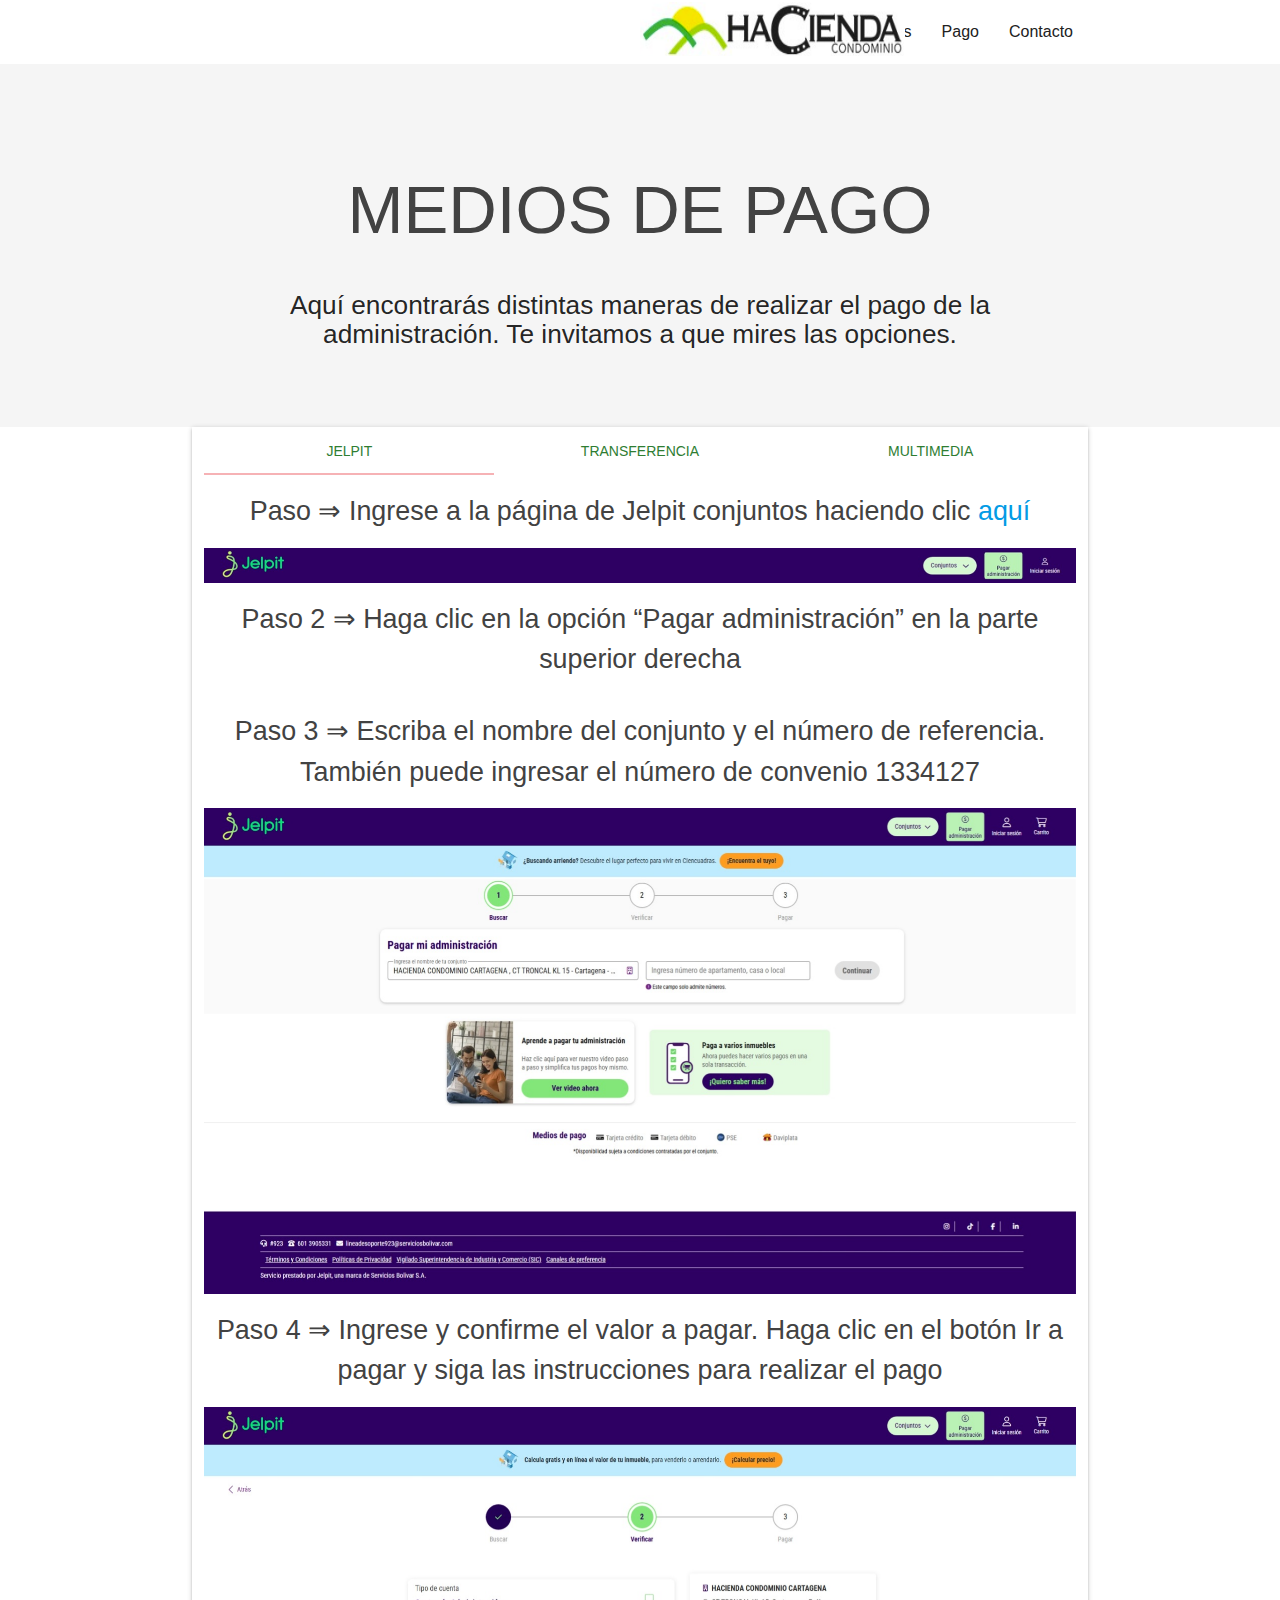
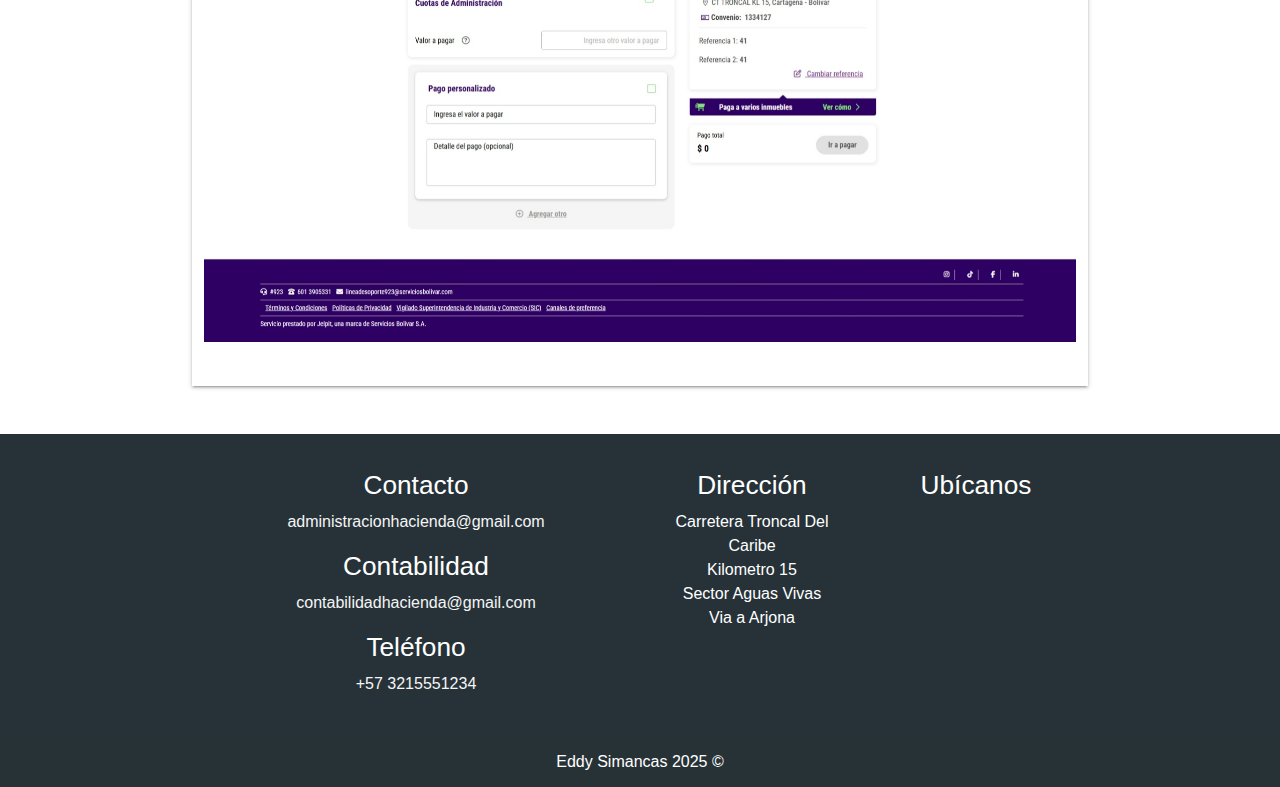
<file: pagos.html>
<!DOCTYPE html>
<html lang="es">
<head>
    <meta charset="UTF-8">
    <meta name="viewport" content="width=device-width, initial-scale=1.0">
    <link href="https://fonts.googleapis.com/icon?family=Material+Icons" rel="stylesheet">
    <link rel="stylesheet" href="./assets/css/materialize.css">
    <link rel="stylesheet" href="./assets/css/style.css">
    <title>Pagos Hacienda Condominio</title>
    <link rel="icon" type="image/jpg" href="./assets/img/lcono.jpg"/>
</head>
<body>
    <!-- Header section -->
    <header>
        <nav class="white" role="navigation">
            <div class="nav-wrapper container"><a href="index.html" class="brand-logo">
                <img class="responsive-img" src="./assets/img/logo.png" alt="Logo de la pagina web de hacienda condominio">
            </a>
              <ul class="right hide-on-med-and-down">
                <li><a class="grey-text text-darken-4" href="index.html">Inicio</a></li>
                <li><a class="grey-text text-darken-4" href="documentos.html">Documentos</a></li>
                <li><a class="grey-text text-darken-4" href="noticias.html">Noticias</a></li>
                <li><a class="grey-text text-darken-4" href="pagos.html">Pago</a></li>
                <li><a class="grey-text text-darken-4" href="contacto.html">Contacto</a></li>
              </ul>
        
              <ul id="nav-mobile" class="sidenav">
                <li><a class="grey-text text-darken-4" href="index.html">Inicio</a></li>
                <li><a class="grey-text text-darken-4" href="documentos.html">Documentos</a></li>
                <li><a class="grey-text text-darken-4" href="noticias.html">Noticias</a></li>
                <li><a class="grey-text text-darken-4" href="pagos.html">Pago</a></li>
                <li><a class="grey-text text-darken-4" href="contacto.html">Contacto</a></li>
              </ul>
              <a href="#" data-target="nav-mobile" class="grey-text text-darken-4 sidenav-trigger"><i class="material-icons">menu</i></a>
            </div>
          </nav>          
    </header>
    <!-- Title Section -->
    <section class="section no-pad-bot pagos-hero grey lighten-4">        
        <div class="container">
            <br><br>
            <h1 class="header center grey-text text-darken-3">MEDIOS DE PAGO</h1>
             <div class="row center">
               <h5 class="header col s12 light">Aquí encontrarás distintas maneras de realizar el pago de la administración. Te invitamos a que mires las opciones.</h5>            
             </div>         
            <br><br>              
        </div>              
    </section>
  

    <!-- Main content -->
    <main >
        <div class="container main-pagos z-depth-1">
            <div class="row">
                <div class="col s12">
                  <ul class="tabs">
                    <li class="tab col s4"><a class="active green-text text-darken-3" href="#test1">Jelpit</a></li>
                    <li class="tab col s4"><a class=" green-text text-darken-3" href="#test2">Transferencia</a></li>                    
                    <li class="tab col s4 hide-on-small-only"><a class="green-text text-darken-3" href="#test3">Multimedia</a></li>
                  </ul>
                </div>
                <div id="test1" class="col s12">
                   <p class="section flow-text grey-text text-darken-3"><strong>Paso &rArr;</strong> Ingrese a la página de Jelpit conjuntos haciendo clic <a href="https://www.jelpit.com/conjuntos" target="_blank">aquí</a>  </p>
                   <img class="responsive-img materialboxed" src="./assets/img/jelpit_1.jpg" alt="Imagen de pago de administracion hacienda mediante la plataforma jelpit. Pagina de inicio de Jelpit.">
                   <p class="section flow-text grey-text text-darken-3"><strong>Paso 2  &rArr;</strong>  Haga clic en la opción “Pagar administración” en la parte superior derecha</p>
                   <p class="section flow-text grey-text text-darken-3"><strong>Paso 3  &rArr;</strong>  Escriba el nombre del conjunto y el número de referencia. También puede ingresar el número de convenio 1334127</p>
                   <img class="responsive-img materialboxed" src="./assets/img/jelpit_2.jpg" alt="Imagen 2 de pago de administracion hacienda mediante la plataforma jelpit. Ingresando datos de pago.">
                   <p class="section flow-text grey-text text-darken-3"><strong>Paso 4  &rArr;</strong>  Ingrese y confirme el valor a pagar. Haga clic en el botón Ir a pagar y siga las instrucciones para realizar el pago</p>
                   
                   <img class="responsive-img materialboxed" src="./assets/img/jelpit_3.jpg" alt="Imagen 3 de pago de administracion hacienda mediante la plataforma jelpit. Ingresando el valor a pagar">
                   
                </div>
                <div id="test2" class="col s12">
                    <p class="grey-text text-darken-3 flow-text">Realice una transferencia teniendo en cuenta la siguiente información para realizar su pago:</p>
                    <ul>
                        <li class="section grey-text text-darken-3 flow-text"><strong>Banco:</strong> Davivienda</li>
                        <li class="section grey-text text-darken-3 flow-text"><strong>NIT:</strong> 900.530.308-1</li>
                        <li class="section grey-text text-darken-3 flow-text"><strong>Cuenta corriente:</strong> 056369996485</li>
                        <li class="section grey-text text-darken-3 flow-text"><strong>Razón social:</strong> Hacienda Condominio</li>
                    </ul>
                </div>
                <div id="test3" class="col s12">
                  <br>
                  <div class="video-container">                    
                    <iframe width="600" height="400" src="https://www.youtube.com/embed/kpynjYy29gQ" frameborder="0" allowfullscreen></iframe>
                  </div>
                  <br>
                </div>            
            </div>
            <br>
        </div>
    </main>
    <br><br>
    
        
    <!-- Footer design     -->
    <footer class="page-footer blue-grey darken-4">
        <div class="container">
          <div class="row">
            <div class="col l6 s12">
              <h5 class="white-text">Contacto</h5>
              <p class="grey-text text-lighten-4">administracionhacienda@gmail.com</p>  
              <h5 class="white-text">Contabilidad</h5>
              <p class="grey-text text-lighten-4">contabilidadhacienda@gmail.com</p> 
              <h5 class="white-text">Teléfono</h5>
              <p class="grey-text text-lighten-4">+57 3215551234</p>

            </div>
            <div class="col l3 s12">
              <h5 class="white-text">Dirección</h5>
              <ul>
                <li class="white-text">Carretera Troncal Del Caribe</li>
                <li class="white-text">Kilometro 15</li>
                <li class="white-text">Sector Aguas Vivas</li>
                <li class="white-text">Via a Arjona</li>
              </ul>
            </div>
            <div class="col l3 s12">
              <h5 class="white-text">Ubícanos</h5>
              <iframe src="https://www.google.com/maps/embed?pb=!1m18!1m12!1m3!1d5551.6608249855935!2d-75.38317506367126!3d10.292410138644955!2m3!1f0!2f0!3f0!3m2!1i1024!2i768!4f13.1!3m3!1m2!1s0x8ef6207cf1e75789%3A0xe797fca4fbbe403d!2sHacienda%20Condominio!5e0!3m2!1ses-419!2sco!4v1745722553263!5m2!1ses-419!2sco" width="250" height="200" style="border:0;" allowfullscreen="" loading="lazy" referrerpolicy="no-referrer-when-downgrade"></iframe>
            </div>
          </div>    
        </div>
        <div class="footer-copyright">
          <div class="container">
            <p class="white-text">Eddy Simancas 2025 &copy;</p>
          </div>
        </div>
      </footer>
     <!-- Script files -->
     <script src="./assets/js/jquery-3.7.1.min.js"></script>
     <script src="./assets/js/materialize.js"></script>
     <script src="./assets/js/init.js"></script>
</body>
</html>
</file>
<file: assets/css/style.css>
* {
    margin:0;
    padding:0;
    box-sizing:border-box;
}

html {
    font-size: 16px;
}

body {
    /* width: 100vw; */
    text-align: center;
    font-family: 'Poppins', sans-serif;
}

header, nav, section, article, aside, hgroup, figcaption, figure, span, footer {
    display: block;    
}

img {
    max-width: 100%;
   
}

@media (min-width: 768px) {
    .container {
        max-width: 1200px;
        margin: 0 auto;
    }
}
</file>
<file: assets/css/login.css>
:root {
   --white: #FFFFFF;
   --black: #333333;
   --body-bg: #F7F7F7F7;
   --very-light-gray: #C7C7C7;
   --text-input-field: #F7F7F7;
   --hospital-green: #84c78d;
   --sm: 14px;
   --md: 16px;
   --lg: 18px;
 }
 body {
   margin: 0;       
   font-family: 'Quicksand', sans-serif;   
   background-color: var(--body-bg);   
 
 }
 .login {
   width: 100%;
   height: 100vh;
   display: grid;
   place-items: center;
  
   
 }
 .form-container {
   display: grid;
   grid-template-rows: auto 1fr auto;
   width: 350px;
   border-radius: 8px;
   background-color: var(--white);
   padding: 24px;
   border:1px solid var(--very-light-gray);
 }
 .logo {
   width: 156px;
   margin-bottom: 48px;
   justify-self: center;      
 }
 .title{
     font-size: var(--lg);
     text-align: center;
     margin-bottom: 12px;
     color: var(--black);
 }
 .form {
   display: flex;
   flex-direction: column;
 }
 .form a {
   color: var(--hospital-green);
   font-size: var(--sm);
   text-align: center;
   text-decoration: none;
   margin-bottom: 52px;
 }
 .label {
   font-size: var(--sm);
   font-weight: bold;
   margin-bottom: 4px;
   color: var(--black);
 }
 .input {
   background-color: var(--text-input-field);
   border: none;
   border-radius: 8px;
   height: 30px;
   font-size: var(--md);
   padding: 6px;
   margin-bottom: 12px;
 }
 .input-email {
   margin-bottom: 22px;
 }
 .primary-button {
   background-color: var(--hospital-green);
   border-radius: 8px;
   border: none;
   color: var(--white);
   width: 100%;
   cursor: pointer;
   font-size: var(--md);
   font-weight: bold;
   height: 50px;
 }
 .secondary-button {
   background-color: var(--white);
   border-radius: 8px;
   border: 1px solid var(--hospital-green);
   color: var(--hospital-green);
   width: 100%;
   cursor: pointer;
   font-size: var(--md);
   font-weight: bold;
   height: 50px;
 }
 .login-button {
   margin-top: 14px;
   margin-bottom: 30px;
 }
</file>
